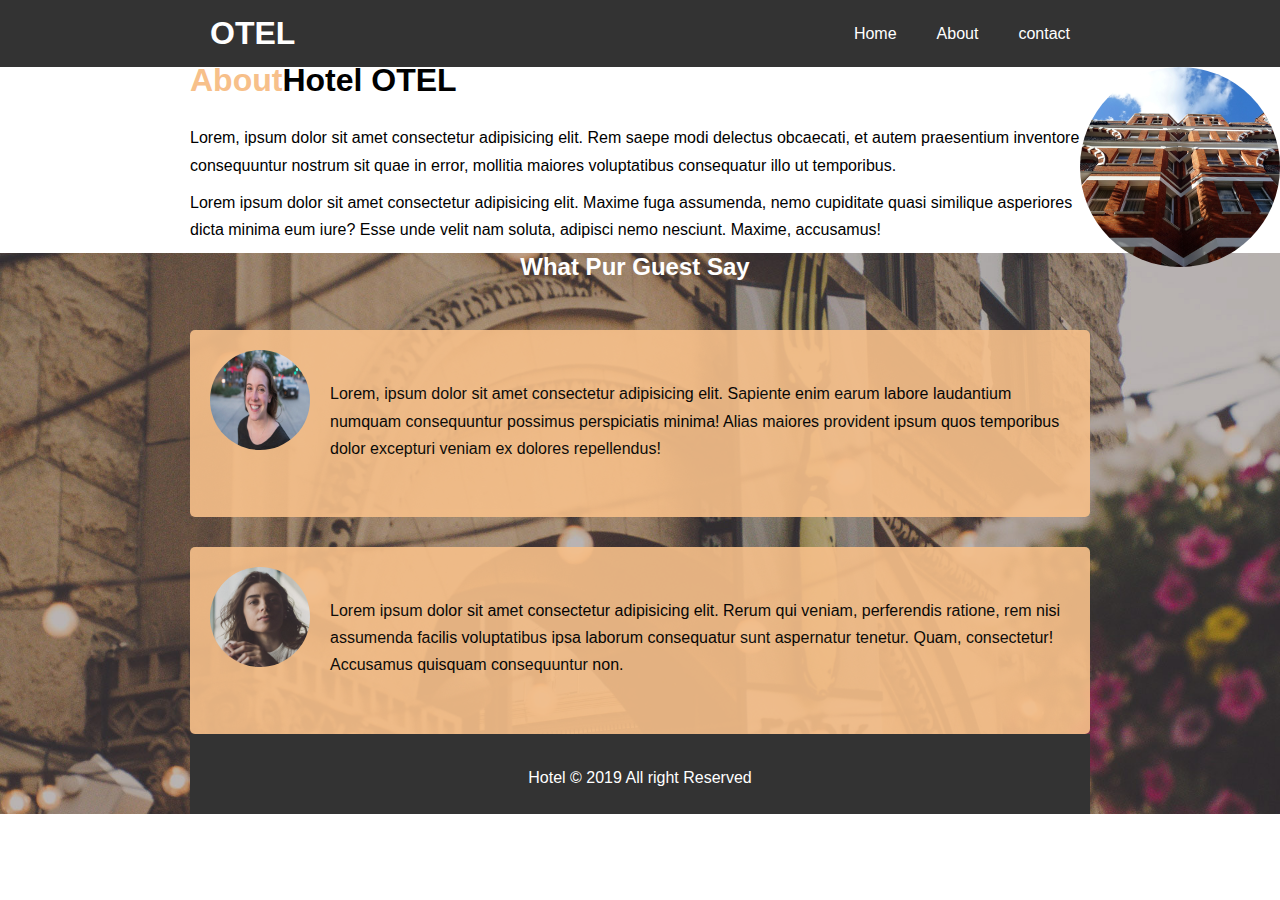
<file: about.html>
<!DOCTYPE html>
<html lang="en">
<head>
    <meta charset="UTF-8">
    <meta name="viewport" content="width=device-width, initial-scale=1.0">
    <meta http-equiv="X-UA-Compatible" content="ie=edge">
    <title>OTEL | About</title>
</head>
<body>
        <link rel="stylesheet" href="about.css">
        <title>OTEL</title>
    
        <nav id="navbar">
            <div class="container">
                <h1><a href="work.html"> OTEL</a></h1>
                <ul>
                    <li> <a href="work.html">Home</a></li>
                    <li> <a href="about.html">About</a></li>
                    <li> <a href="contact.html">contact</a></li>
                </ul>
            </div>
        </nav>
        <div id="slidshowe"> </div>
                <div class="container">
                    <div class="slidshowe-container">
                        <h1> <span class="text-primery" >About</span>Hotel OTEL</h1>
                        <p>Lorem, ipsum dolor sit amet consectetur adipisicing elit. Rem saepe modi delectus obcaecati, et autem
                            praesentium inventore consequuntur nostrum sit quae in error, mollitia maiores voluptatibus
                            consequatur illo ut temporibus.</p>
                            <P>Lorem ipsum dolor sit amet consectetur adipisicing elit. Maxime fuga assumenda, nemo cupiditate quasi similique asperiores dicta minima eum iure? 
                                Esse unde velit nam soluta, adipisci nemo nesciunt. Maxime, accusamus!</P>
                        
                    </div>
                </div>
            </div>

            <div class="clr"></div>
            <div id="testimonials" class="py-3">
                <div class="container">
                    <h2 class="l-heading">What Pur Guest Say</h2>
                    <div class="person1">
                        <img src="per1.jpg" alt="Noura">
                        <p>Lorem, ipsum dolor sit amet consectetur adipisicing elit. Sapiente enim earum labore laudantium
                            numquam consequuntur possimus perspiciatis minima! Alias maiores provident ipsum quos temporibus
                            dolor excepturi veniam ex dolores repellendus!</p>
                    </div>
                    <div class="person2">
                        <img src="person-2.jpg" alt="Fatma">
                        <p>Lorem ipsum dolor sit amet consectetur adipisicing elit. Rerum qui veniam, perferendis ratione, rem
                            nisi assumenda facilis voluptatibus ipsa laborum consequatur sunt aspernatur tenetur. Quam,
                            consectetur! Accusamus quisquam consequuntur non.</p>
                    </div>
                    <div id="footer">
                        <p>Hotel &copy; 2019 All right Reserved</p>
                    </div>

        

            
</body>
</html>
</file>
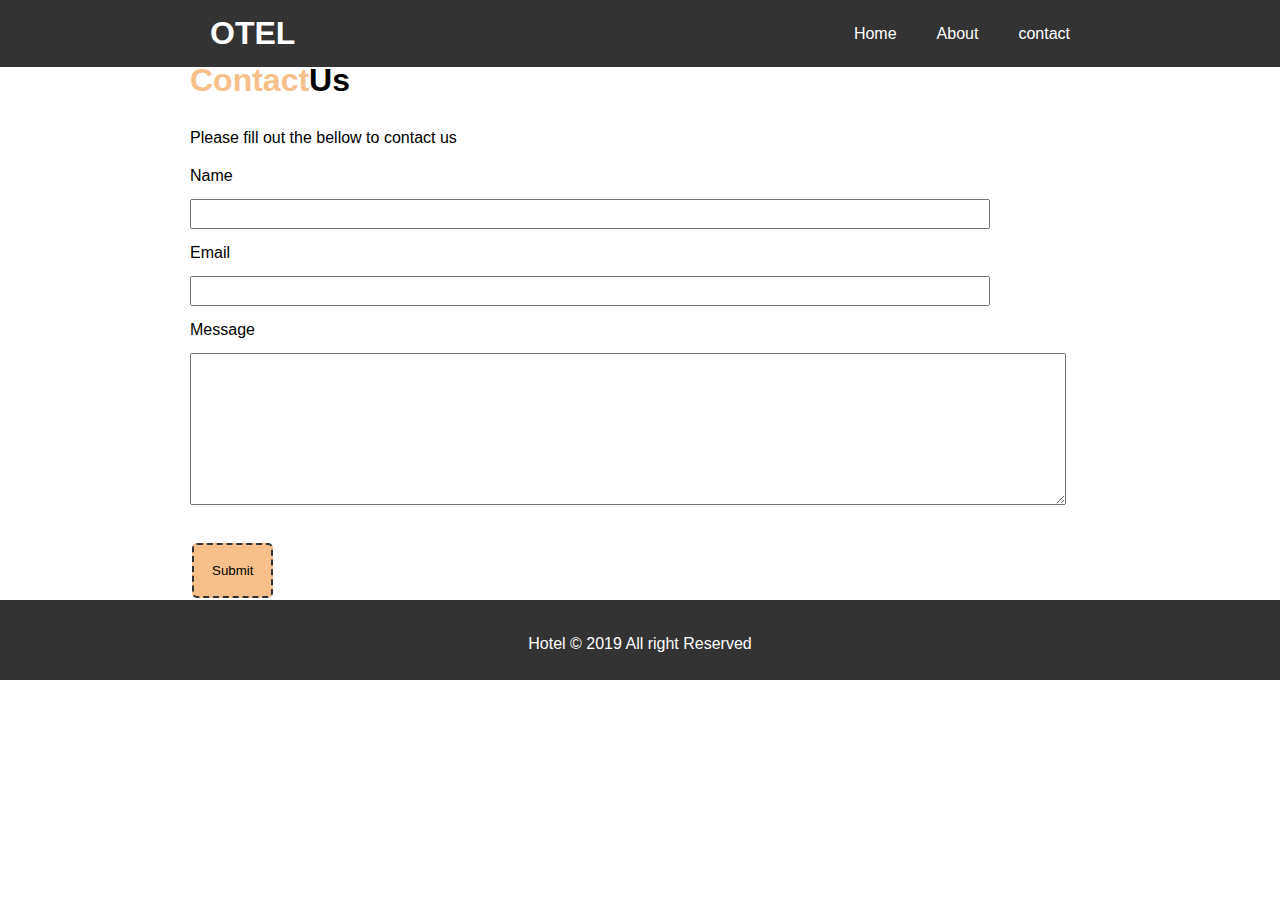
<file: contact.html>
<!DOCTYPE html>
<html lang="en">
<head>
    <meta charset="UTF-8">
    <meta name="viewport" content="width=, initial-scale=1.0">
    <meta http-equiv="X-UA-Compatible" content="ie=edge">
     <title>OTEL | Contact</title>
</head>
<body>
    <link rel="stylesheet" href="contact.css">
    <title>OTEL</title>
    
        <nav id="navbar">
            <div class="container">
                <h1><a href="work.html"> OTEL</a></h1>
                <ul>
                    <li> <a href="work.html">Home</a></li>
                    <li> <a href="about.html">About</a></li>
                    <li> <a href="contact.html">contact</a></li>
                </ul>
            </div>
        </nav>

        <div id="slidshowe"> </div>
                <div class="container">
                    <div class="slidshowe-container">
                        <h1> <span class="text-primery" >Contact</span>Us</h1>
                        <p> Please fill out the bellow to contact us</p>

                        <p>Name</p>
                        <input type="text" name="thename" id="Name">

                        <p>Email</p>
                        <input type="email" name="email" id="emil">
                        
                        <p>Message</p>
                        <textarea name="message" cols="107" rows="10"></textarea>
                        <br><br>

                        <input type="submit" value="Submit" id="last">

                    
                        
                    </div>
                </div>
            </div>

            <div id="footer">
                <p>Hotel &copy; 2019 All right Reserved</p>
            </div>

</body>
</html>
</file>
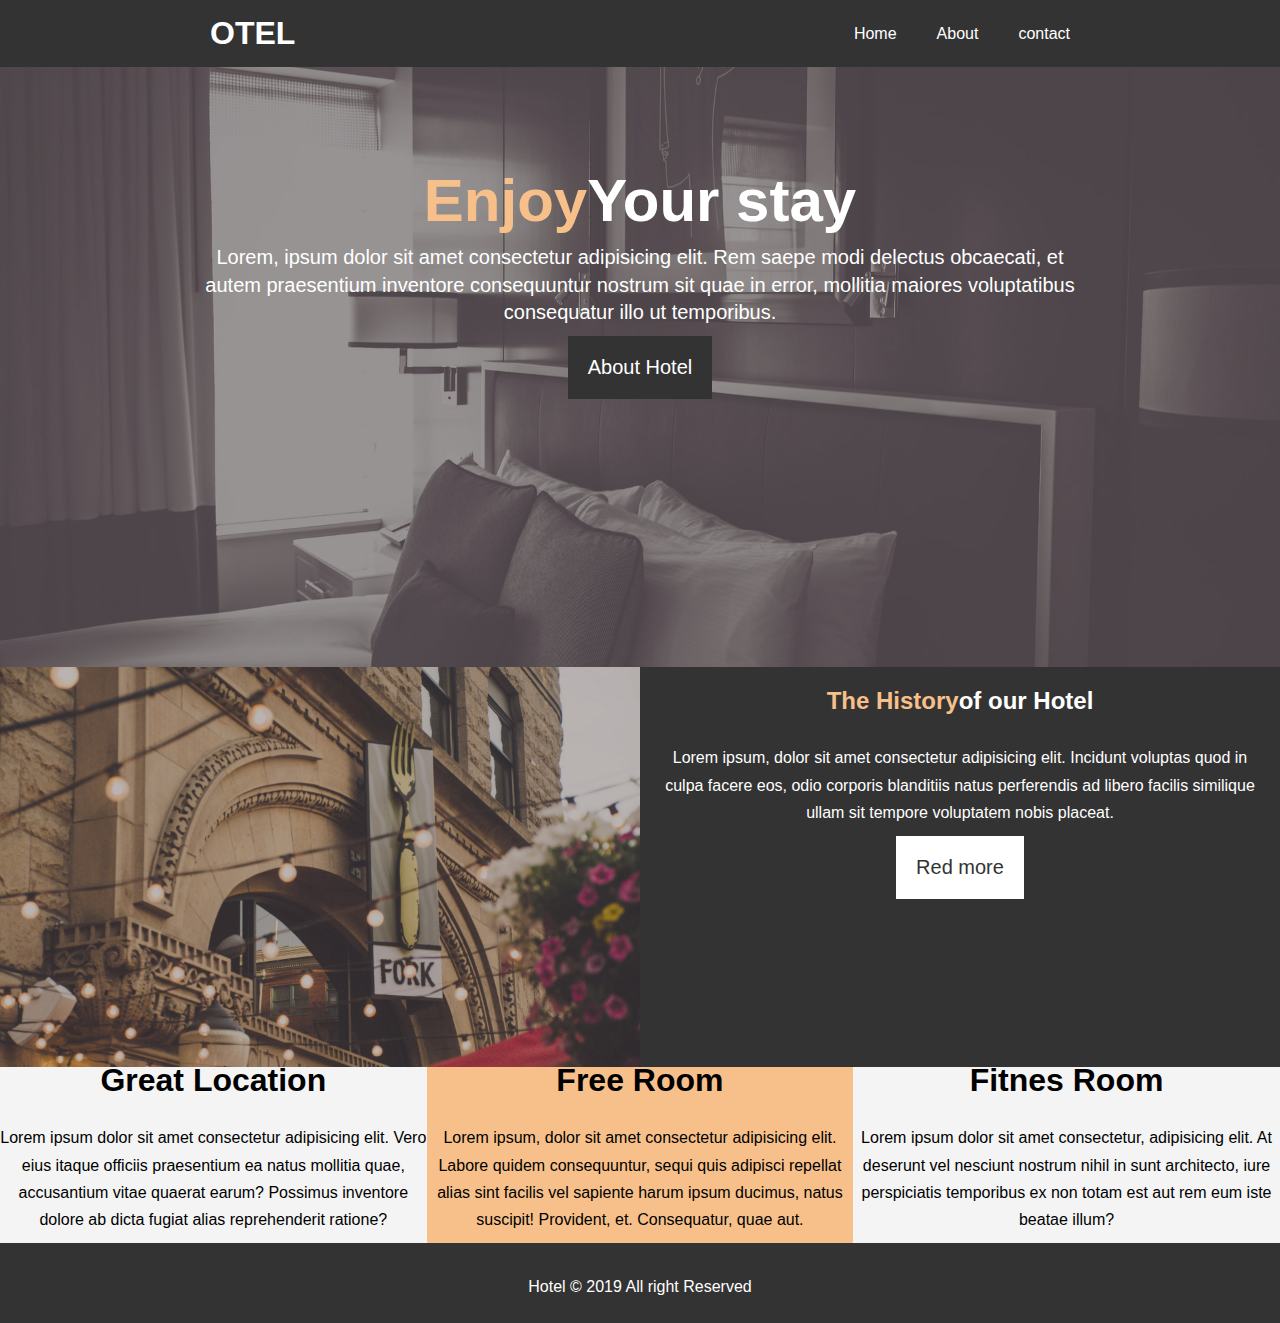
<file: work.html>
<!DOCTYPE html>
<html lang="en">

<head>
    <meta charset="UTF-8">
    <meta name="viewport" content="width=, initial-scale=1.0">
    <meta http-equiv="X-UA-Compatible" content="ie=edge">


    <meta name="description" content="first hotel in riyadh:)">
    <meta name="keywords" content="hotel ,price ,riyadh">
    <title>OTEL | Home</title>
</head>

<body>
    <link rel="stylesheet" href="pag2.css">
    <title>OTEL | Home</title>

    <nav id="navbar">
        <div class="container">
            <h1><a href="work.html"> OTEL</a></h1>
            <ul>
                <li> <a href="work.html">Home</a></li>
                <li> <a href="about.html">About</a></li>
                <li> <a href="contact.html">contact</a></li>
            </ul>
        </div>
    </nav>
    <div id="slidshowe">
        <div class="container">
            <div class="slidshowe-container">
                <h1> <span class="text-primery" >Enjoy</span>Your stay</h1>
                <p>Lorem, ipsum dolor sit amet consectetur adipisicing elit. Rem saepe modi delectus obcaecati, et autem
                    praesentium inventore consequuntur nostrum sit quae in error, mollitia maiores voluptatibus
                    consequatur illo ut temporibus.</p>
                <button class="btn"> About Hotel </button>
            </div>
        </div>
    </div>

    <div id="Home">
        <div class="Home-Img"></div>
        <div class="Home-contact">
            <h2> <span class="text-primery">The History</span>of our Hotel</h2>
            <p>Lorem ipsum, dolor sit amet consectetur adipisicing elit. Incidunt voluptas quod in culpa facere eos, odio corporis blanditiis natus perferendis ad libero facilis similique ullam sit tempore voluptatem nobis placeat.</p>
            <button class="btn1" >Red more</button>

        </div>
    </div>

 <div id="features"> 
     <div class="box light">
      <h1>Great Location</h1>
      <p>Lorem ipsum dolor sit amet consectetur adipisicing elit. Vero eius itaque officiis praesentium ea natus mollitia quae, accusantium vitae quaerat earum? Possimus inventore dolore ab dicta fugiat alias reprehenderit ratione?   </p>
     </div>
    
    <div class="box dark">
        <h1>Free Room</h1>
        <p>Lorem ipsum, dolor sit amet consectetur adipisicing elit. Labore quidem consequuntur, sequi quis adipisci repellat alias sint facilis vel sapiente harum ipsum ducimus, natus suscipit! Provident, et. Consequatur, quae aut.  </p>
    </div>
    <div class="box light">
        <h1>Fitnes Room</h1>
        <p>Lorem ipsum dolor sit amet consectetur, adipisicing elit. At deserunt vel nesciunt nostrum nihil in sunt architecto, iure perspiciatis temporibus ex non totam est aut rem eum iste beatae illum?  </p>
    </div>
 </div> 
 
 <div id="footer">
    <p>Hotel &copy; 2019 All right Reserved</p>
</div> 
</body>
</html>
</file>
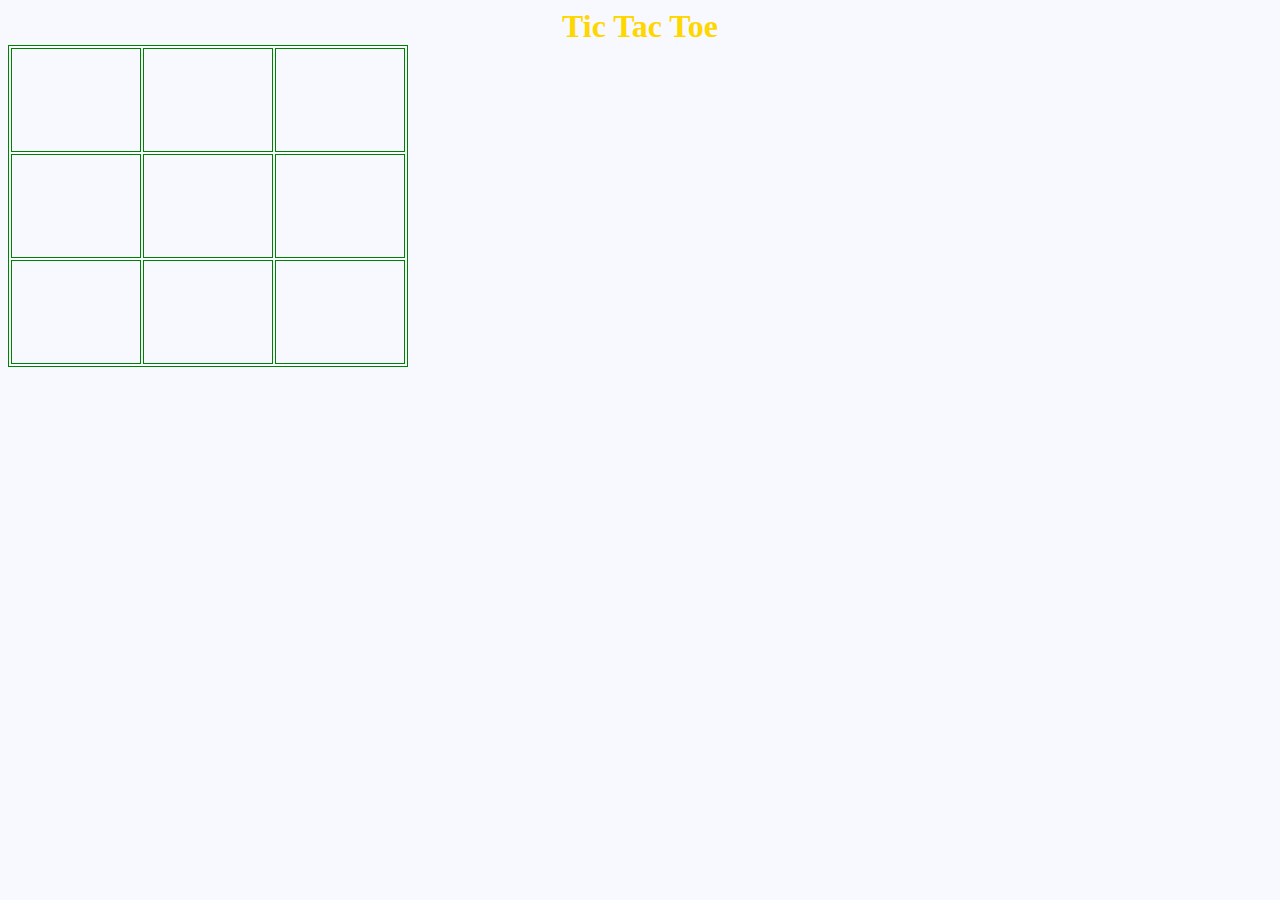
<file: XO.html>
<!DOCTYPE html>
<html lang="en">
<head>
    <meta charset="UTF-8">
    <meta name="viewport" content="width=device-width, initial-scale=1.0">
    <meta http-equiv="X-UA-Compatible" content="ie=edge">
    <title>Document</title>
</head>
<body>
    <link rel="stylesheet" href="XO.css">
    <h1>Tic Tac Toe</h1>
    <table>
        <tr>
            <th></th>
            <th></th>
            <th></th>

        </tr>
        <tr>
                <th></th>
                <th></th>
                <th></th>
                
            </tr>
            <tr>
                    <th></th>
                    <th></th>
                    <th></th>
                    
                </tr>

    </table>

    
    

    <script>
        var but=document.querySelector("button");


        var td=tds[i];
        but.addEventListener("click",function(e){
            var clik=e. .textContent;
            console.log("here:",clik.length);

            if( clik=="")
            e.target.textContent="X";
            else if (clik=="O")
            e.target.textContent="";
            else if(clik=="X")
            e.target.textContent="O";

        });
        function fun(){

        }

    </script>
</body>
</html>
</file>
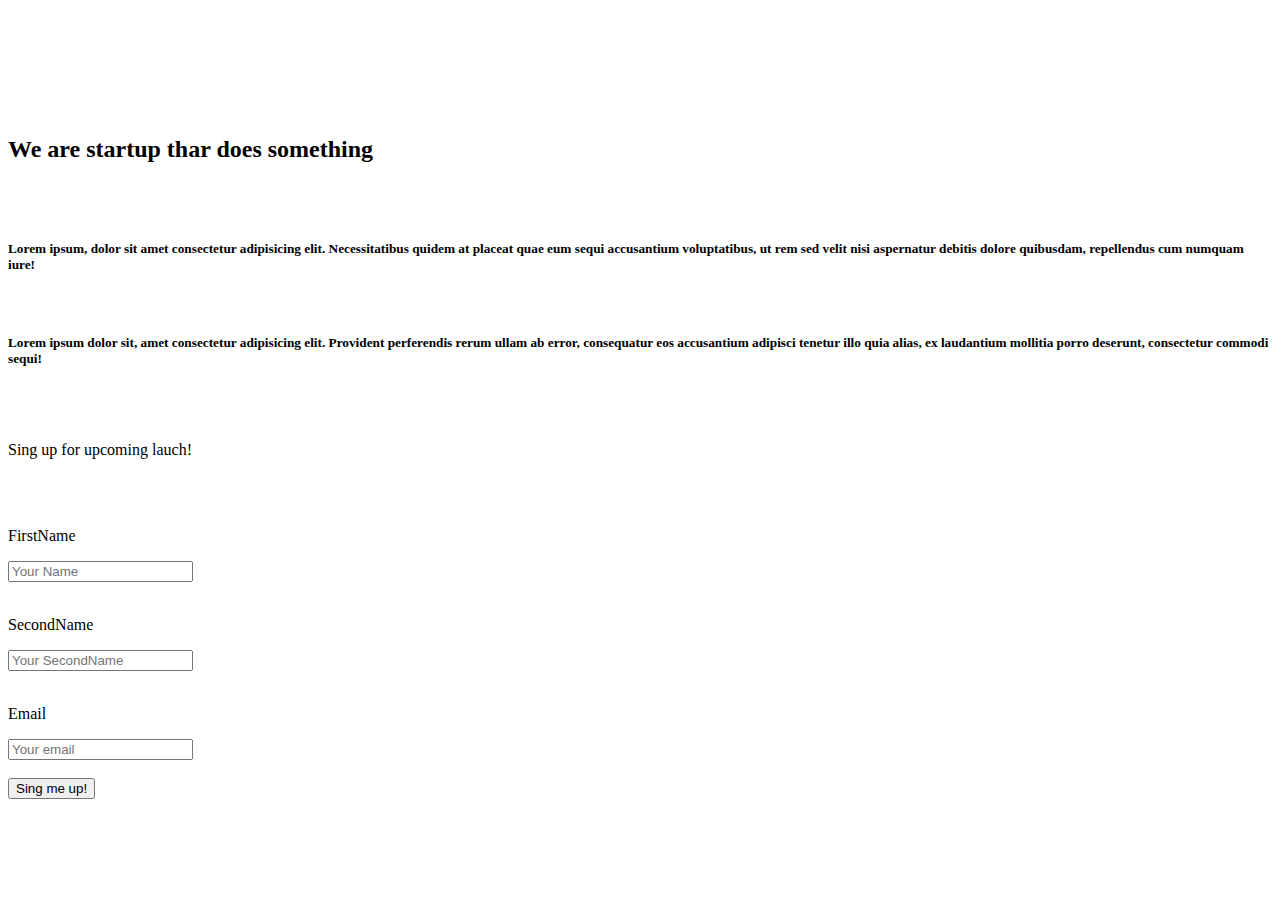
<file: project/box.html>
<!DOCTYPE html>
<html lang="en">
<head>
    <link rel="stylesheet" href="pag.css">
    <meta charset="UTF-8">
    <meta name="viewport" content="width=h1, initial-scale=1.0">
    <meta http-equiv="X-UA-Compatible" content="ie=edge">
    <title>Document</title>
</head>
<body>
    <link rel="stylesheet" href="pag.css">
    <div class="pag">
       <div class="left"left></div>
       <div class="right"right></div>
       
      
    <h1>Welcom to the landing pag</h1>
    <br><br>
    <h2>We are startup thar does something</h2>
    <br><br>

    
    <h5>Lorem ipsum, dolor sit amet consectetur adipisicing elit. Necessitatibus quidem at placeat quae eum sequi accusantium voluptatibus, ut rem sed velit nisi aspernatur debitis dolore quibusdam, repellendus cum numquam iure!</h5> <br>
    <h5>Lorem ipsum dolor sit, amet consectetur adipisicing elit. Provident perferendis rerum ullam ab error, consequatur eos accusantium adipisci tenetur illo quia alias, ex laudantium mollitia porro deserunt, consectetur commodi sequi!</h5>
    <br><br>
    <p>Sing up for upcoming lauch!</p>
   <br><br>

    <p>FirstName</p>
    
    <input  class="f" type="text" name="FirstName" id="FirstName"  placeholder="Your Name">
    <br><br>
    <p>SecondName</p>
    <input class="s" type="text" name="SecondName" id="SecondName"  placeholder="Your SecondName">
    <br><br>
    <p>Email</p>
    <input class="e" type="email" name="email" id="email"  placeholder="Your email">
    <br><br>


    <input class="sign" type="submit" name="senddata"   value="Sing me up!">
    <br><br><br><br>

</div>
<!-- I use this way but did not work with me then i use another way -->
<!-- <div class="footer"footer></div> -->
<footer>
   
</footer>
</body>
</html>
</file>
<file: about.css>
*{
    padding: 0;
    margin: 0;
    box-sizing: border-box;
    }
    body{
        font-family: 'Segoe UI', Tahoma, Geneva, Verdana, sans-serif;
        line-height: 1.7rem;
    }
    a{
        text-decoration: none;
        color: #333;
    }
    h1,h2,h3{
        padding-bottom: 20px;
    }
    p{
        margin: 10px 0;
    }



    .container{
        width: 900px;
        margin: 0 auto;
    }
  
    #navbar{
        background-color: #333;
        color: white;
        overflow: hidden;
    
    }

     
    #navbar h1{
    float: left;
    padding: 20px;

}
   #navbar h1 a{
    color: white;
} 
#navbar ul{
    float: right;
    list-style-type: none;

}
#navbar  ul  li  a{
    color: white;
    display: block;
    padding: 20px;

}
#navbar  ul li a:hover  {
    background-color: #444;
    color: #f7c08a;
}
#navbar ul li {
    float: left;
}

  

.text-primery{
    color: #f7c08a;
}

#slidshowe{
    background-image: url("photo-2.jpg");
    background-repeat: no-repeat;
    background-position: center center;
    background-size: cover;
    float: right;
    height: 200px;
    width: 200px;
    border-radius: 100%;

}

#slidshowe .slidshowe-container{
    text-align: left;
    color:black;
    padding-top: 120px;
}



#slidshowe .slidshowe-container h1{

    font-size: 60px;

}
#slidshowe .slidshowe-container p{
    
    font-size: 20px;
    padding: 0px;
}
#testimonials{
    background-image: url("test-bg.jpg");
    background-position: center center;
    background-repeat: no-repeat;
    background-size: cover;
    

}
#testimonials .l-heading{
    color: white;
    text-align: center;
    padding-bottom: 50px;
}

#testimonials .person1{
    background-color: #f7c08a;
    padding: 20px;
    padding-bottom: 25px;
    overflow: hidden;
    opacity: 0.9;
    border-radius: 5px;
    margin-bottom: 30px;

}
#testimonials .person1 img{
    float: left;
    width: 100px;
    height: 100px;
    border-radius: 50%;
    margin-right: 20px;
}
#testimonials .person1 p {
    padding: 20px 0px;
}
#testimonials .person2{
    background-color: #f7c08a;
    padding: 20px;
    padding-bottom: 25px;
    overflow: hidden;
    opacity: 0.9;
    border-radius: 5px;
}
#testimonials .person2 p {
    padding: 20px 0px;
}
#testimonials .person2 img{
    float: left;
    width: 100px;
    border-radius: 50%;
    margin-right: 20px;
}



#footer{
    clear: both;
    text-align: center;
    background-color: #333;
    height: 80px;
    padding-top: 20px;
    color: white;
    
}
</file>
<file: contact.css>
*{
    padding: 0;
    margin: 0;
    box-sizing: border-box;
    }
    body{
        font-family: 'Segoe UI', Tahoma, Geneva, Verdana, sans-serif;
        line-height: 1.7rem;
    }
    a{
        text-decoration: none;
        color: #333;
    }
    h1,h2,h3{
        padding-bottom: 20px;
    }
    p{
        margin: 10px 0;
    }
    
    /*Utilties*/
    .container{
        width: 900px;
        margin: 0 auto;
    }
    /*  Navbar */
    
    
    #navbar{
        background-color: #333;
        color: white;
        overflow: hidden;
    
    }
     
    #navbar h1{
        float: left;
        padding: 20px;
    
    }
    
    #navbar h1 a{
        color: white;
    }
    #navbar ul{
        float: right;
        list-style-type: none;
    
    }
    #navbar  ul  li  a{
        color: white;
        display: block;
        padding: 20px;
    
    }
    
    #navbar  ul li a:hover  {
        background-color: #444;
        color: #f7c08a;
    }
    #navbar ul li {
        float: left;
    }
    
    /*text*/
    .text-primery{
        color: #f7c08a;
    }


    #slidshowe .slidshowe-container h1{
        text-align: left;
        color: black
    }

    #Name{
        height: 30px;
        width: 800px;
    }

    #emil{
        height: 30px;
        width: 800px;
    }

    #last{
        padding: 2%;
        margin: 2px;
        background-color: #f7c08a;
        color: black;
        text-align: center;
        border: #333 2px dashed;
        text-decoration: none;
        cursor: pointer;
        border-radius: 5px;
        float: left;
        
    }



    #footer{
        clear: both;
        text-align: center;
        background-color: #333;
        height: 80px;
        padding-top: 20px;
        color: white;
        
    }
</file>
<file: pag2.css>
/*Bases element */
*{
padding: 0;
margin: 0;
box-sizing: border-box;
}
body{
    font-family: 'Segoe UI', Tahoma, Geneva, Verdana, sans-serif;
    line-height: 1.7rem;
}
a{
    text-decoration: none;
    color: #333;
}
h1,h2,h3{
    padding-bottom: 20px;
}
p{
    margin: 10px 0;
}

/*Utilties*/
.container{
    width: 900px;
    margin: 0 auto;
}
/*  Navbar */


#navbar{
    background-color: #333;
    color: white;
    overflow: hidden;

}
 
#navbar h1{
    float: left;
    padding: 20px;

}

#navbar h1 a{
    color: white;
}
#navbar ul{
    float: right;
    list-style-type: none;

}
#navbar  ul  li  a{
    color: white;
    display: block;
    padding: 20px;

}

#navbar  ul li a:hover  {
    background-color: #444;
    color: #f7c08a;
}
#navbar ul li {
    float: left;
}

/*text*/
.text-primery{
    color: #f7c08a;
}

.but{
    background-color: #333;
    color: white;
    padding: 20px;
    font-size: 20px;
    border: none;
    cursor: pointer;
}

.but :hover{
    background-color: #f7c08a;
    color: #333;
}

/* slideshow*/

#slidshowe{
    background-image: url("showcase.jpg");
    background-repeat: no-repeat;
    background-position: center center;
    background-size: cover;
    height: 600px;
}

#slidshowe .slidshowe-container{
    text-align: center;
    color: white;
    padding-top: 120px;
}

#slidshowe .slidshowe-container h1{
    font-size: 60px;

}
#slidshowe .slidshowe-container p{
    font-size: 20px;
    padding: 0px;
}
.btn{
    background-color: #333;
    color: white;
    padding: 20px;
    font-size: 20px;
    border:none;
    cursor: pointer;
}
.btn:hover{
    background-color: #f7c08a;
    color: black;
}

#Home{
    background-color: #333;
    height: 400px;
    overflow: hidden;
}
#Home .Home-Img{
    background-image: url("test-bg.jpg");
    background-position: center center;
    background-repeat: no-repeat;
    background-size: cover;
    float: left;
    width: 50%;
    height: 100%;
}
#Home .Home-contact{
    float: right;
    width: 50%;
    text-align: center;
    color: white;
    padding: 20px;
    height: 100px;
}
.btn1{
    
        background-color: white;
        color:#333;
        padding: 20px;
        font-size: 20px;
        border: none;
        cursor: pointer;
    
}
.btn1:hover{
    background-color: #f7c08a;
    color: #333
}

#features .box{
    float: left;
    width: 33.33%;
    text-align: center;
}
#features .dark{
    background-color: #f7c08a;
}

#features .light{
    background-color: #f4f4f4

}
#footer{
    clear: both;
    text-align: center;
    background-color: #333;
    height: 80px;
    padding-top: 20px;
    color: white;
    
}
/*body{

    background-color: cadetblue;
}

h1{
    border: 2px blueviolet solid;
}
h3{
    background-color: yellow;
}
h2{
    color: blueviolet;
}
textarea{
    border: 2.5 blue dashed;
}
box{
    color: blueviolet;
}
input{
    border: 2 black solid;
}
div{
    background-color: blue;
    border: 2 yellow dashed;

}
.bb{
    background-color: yellow;
}
*/
</file>
<file: XO.css>
body{
    background-color: ghostwhite;
}
h1{
    color: gold;
    padding: 0;
    margin: 0;
    text-align: center;
}

table{
    width: 400px;
   
}
th{
    text-align: center;
    width: 100px;
    height: 100px;
    
}
table , th{
    border: 1.5px solid green;
   
    
}
</file>
<file: project/pag.css>
h1{

  color:white;
    text-align: center;
}

















/*
body{
    background-color: rgb(9, 9, 68);
    margin-top: 50px;
    margin-bottom: 20px;
}

h1{

    margin: 0;
    padding: 0;
    color: white;
    text-align: center;
}
h2{
    margin: 0;
    padding: 0;
    color: white;
    text-align: center;

}
h5{
    margin: 0;
    padding: 0;
    color: white;
    text-align: center;
}
p{
    margin: 0;
    padding: 0;
    color: white;
    text-align: center;
}

  .f{
   align-items: center;
   justify-content: center;
   position: absolute;
   left: 42%;
   transform: (-50%,0);
}

.s{
    align-items: center;
   justify-content: center;
   position: absolute;
   left: 42%;
   transform: (-50%,0);

}
.e{
    align-items: center;
   justify-content: center;
   position: absolute;
   left: 42%;
   transform: (-50%,0);
}
.sign{
    align-items: center;
    justify-content: center;
    position: absolute;
    left: 45%;
    transform: (-50%,0);

    color: black;
    background-color: orange;
    font-weight: bold;
    padding: 10px;
    text-align: center;
    border: 3px solid white;
    border-radius: 5px;
    width: 100px;

}
.left{
    height: 570px;
    width: 40px;
    float: left;
    background-color: rgb(14, 233, 160);
}
.right{
    height: 570px;
    width: 40px;
    float: right;
    background-color: rgb(14, 233, 160);
}
*/
/*
.footer{
    clear: both;
    height: 200;
    background-color: rgb(14, 233, 160);
    
   
}*/
/*footer{
    background-color: rgb(14, 233, 160);
    padding: 1.5%;
}
*/
/*
signin project:)

body{
    background-color: darkblue;
    margin-top: 50px;
    margin-bottom: 20px;
}
h4{
    text-align: center;
    color: white;
}
.log{
    color: greenyellow;
}
.SingInBox{
    background-color:white;
    padding: 20px;
    margin-bottom: 50px ;
    text-align: center;
    width: 300px;
    margin:0 auto ;
    padding: 60px ;
}
h1{
    margin: 0;
    padding: 0 0 20px;
}
.SingInBox p{
    margin: 0;
    text-align: left;
    color: grey;
    font-weight: bold;
}
.SingInBox input{
    width:110%;
    height: 200%;
    margin-bottom: 20px;

    border: 2px solid gainsboro;
    border-radius: 5px;
    
}



.sub{
    background-color: seagreen;
border: none;
font-size: 25px;
padding: 20px;
border-radius: 10px;
color: white;
text-decoration: none;
cursor: pointer;
}

.sub:hover{
    color: aliceblue;
    background-color: brown;
}
*/
</file>
